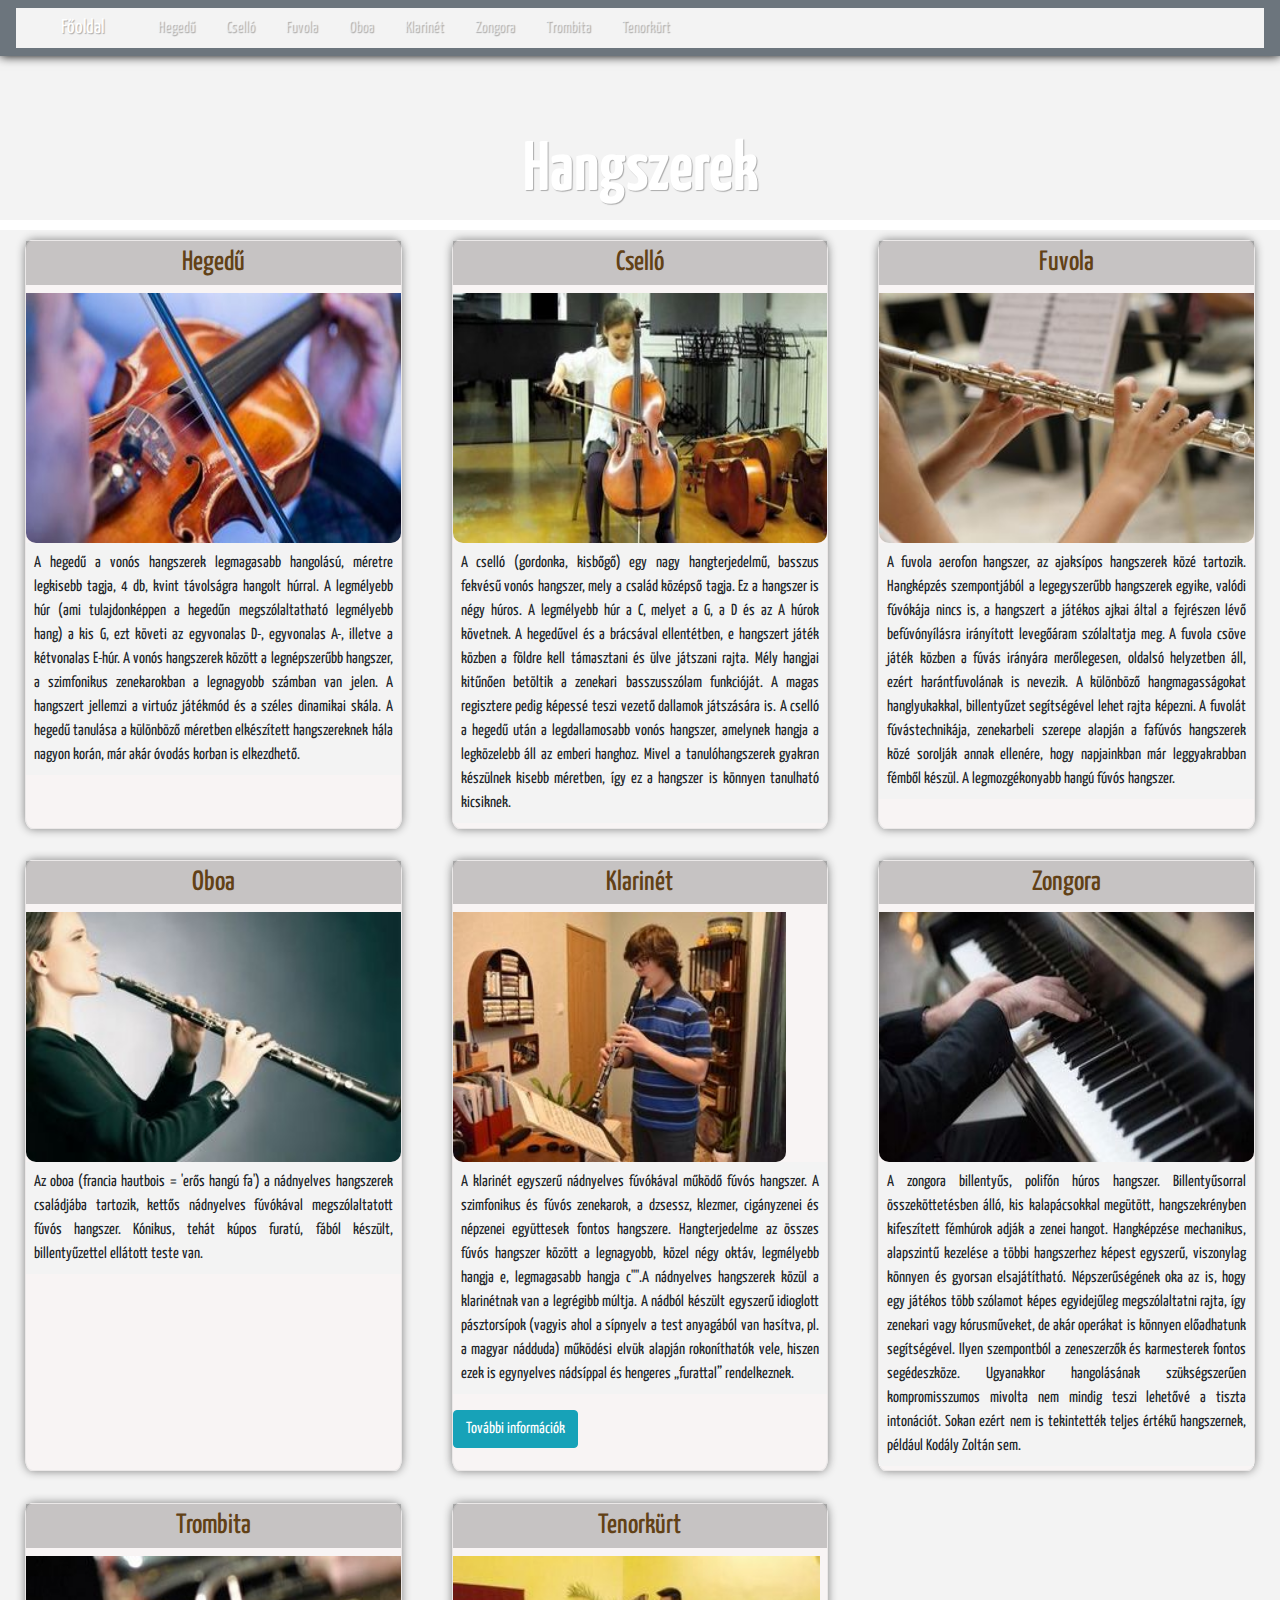
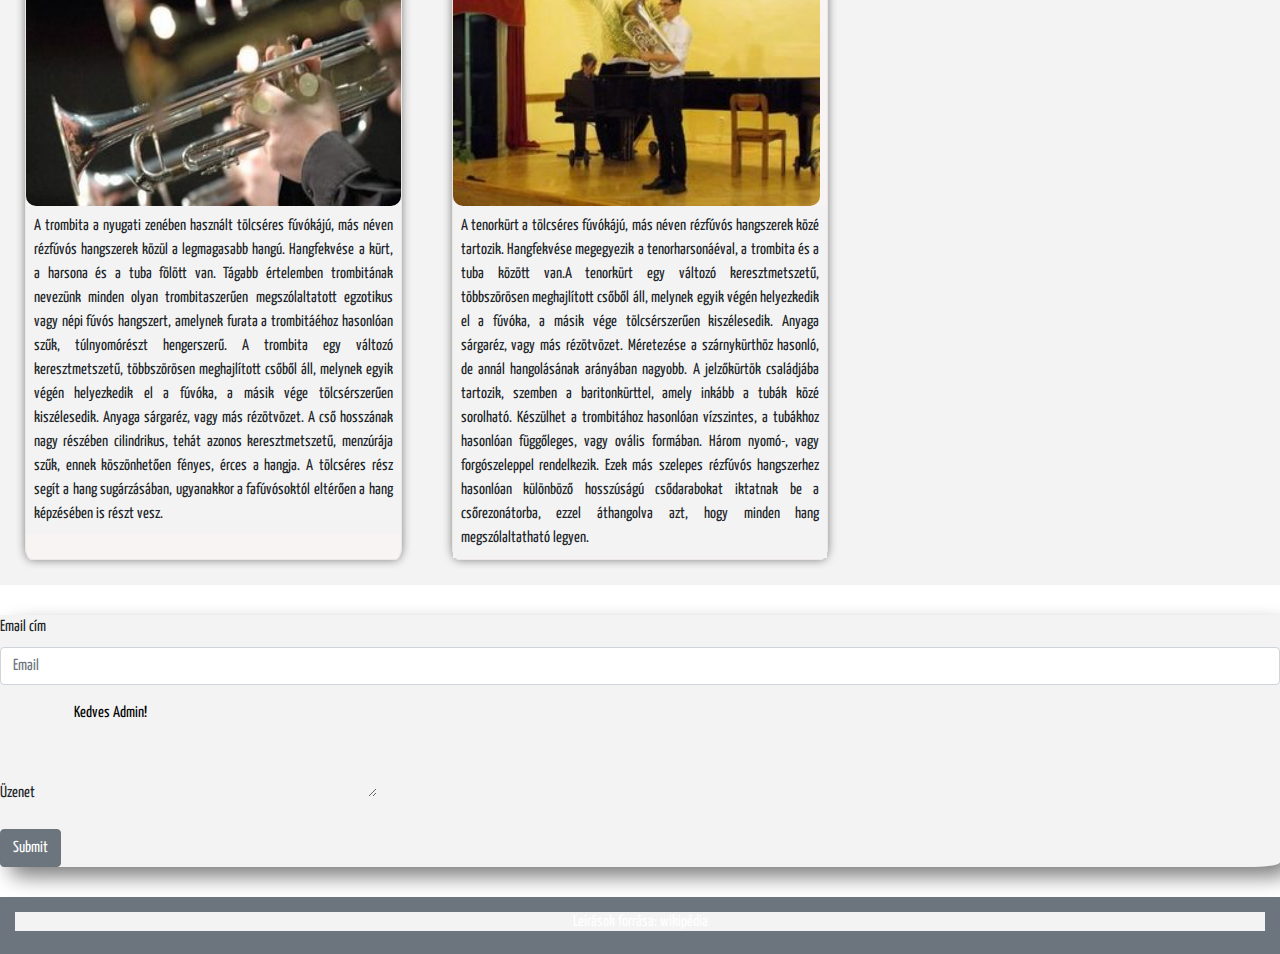
<file: index.html>
<!DOCTYPE html>
<html lang="hu">
<head>
    <meta charset="UTF-8">
    <meta http-equiv="X-UA-Compatible" content="IE=edge">
    <meta name="viewport" content="width=device-width, initial-scale=1.0">
    <title>Hangszerek</title>
    
    <meta http-equiv="X-UA-Compatible" content="IE=edge">
    <meta name="viewport" content="width=device-width, initial-scale=1.0">
    <link rel="stylesheet" href="./css/bootstrap.min.css">
    <link rel="stylesheet" href="./css/style.css">
    <link rel="preconnect" href="https://fonts.googleapis.com">
    <link rel="preconnect" href="https://fonts.gstatic.com" crossorigin>
    <link href="https://fonts.googleapis.com/css2?family=Oleo+Script+Swash+Caps&family=Yanone+Kaffeesatz:wght@300;400&display=swap" rel="stylesheet"> 
    <script src="./js/jquery.min.js"></script>
    <script src="./js/bootstrap.min.js"></script> 
    
</head>
<body>
   
    <header class="container-fluid">

    <nav class="navbar fixed-top navbar-expand-lg navbar-dark bg-secondary">
        <div class="container-fluid">
            <a class="navbar-brand" href="index.html">Főoldal</a>
            <button class="navbar-toggler" type="button" data-bs-toggle="collapse" data-bs-target="#navbarSupportedContent" aria-controls="navbarSupportedContent" aria-expanded="false" aria-label="Toggle navigation">
            <span class="navbar-toggler-icon"></span>
        </button>
            <div class="collapse navbar-collapse" id="navbarSupportedContent">
                <div class="navbar-nav me-auto mb-2 mb-lg-0">
                    <div class="nav-item">
                        <a class="nav-link" href="#hegedu">Hegedű</a>
                    </div>
                    <div class="nav-item">
                        <a class="nav-link" href="#csello">Cselló</a>
                    </div>
                    <div class="nav-item">
                        <a class="nav-link" href="#fuvola">Fuvola</a>   
                    </div>
                   
                    <div class="nav-item">
                        <a class="nav-link" href="#oboa">Oboa</a>    
                    </div><div class="nav-item">
                        <a class="nav-link" href="#klarinet">Klarinét </a>   
                    </div><div class="nav-item">
                        <a class="nav-link" href="#zongora">Zongora</a>  
                    </div><div class="nav-item">
                        <a class="nav-link" href="#trombita">Trombita</a>   
                    </div><div class="nav-item">
                        <a class="nav-link" href="#tenorkurt">Tenorkürt</a>   
                    </div>
                  
                </div>
            </div>
        </div>
    </nav>
            
    <h1>Hangszerek</h1>    
      
    </header>

    <main class="container-fluid">
        <div class="row">
            <div class="col-xs-12 col-sm-6 col-md-4 col-lg-4">
                <div class="box">
                    <h3 class="cim" id="hegedu">Hegedű</h3>
                    <img class="img-fluid" src="./img/hegedus.jpg" alt="Hegedű" title="Hegedű">
                   
                    <p  class="p-2"> A hegedű a vonós hangszerek  legmagasabb hangolású, méretre legkisebb tagja, 4 db, kvint távolságra hangolt húrral. A legmélyebb húr (ami tulajdonképpen a hegedűn megszólaltatható legmélyebb hang) a kis G, ezt követi az egyvonalas D-, egyvonalas A-, illetve a kétvonalas E-húr. A vonós hangszerek között a legnépszerűbb hangszer, a szimfonikus zenekarokban a legnagyobb számban van jelen. A hangszert jellemzi a virtuóz játékmód és a széles dinamikai skála. A hegedű tanulása a különböző méretben elkészített hangszereknek hála nagyon korán, már akár óvodás korban is elkezdhető. </p>
                </div>
            </div>
            <div class="col-xs-12 col-sm-6 col-md-4 col-lg-4">
                <div class="box">
                    <h3 class="cim" id="csello">Cselló</h3>
                    <img class="img-fluid" src="./img/csello.jpg" alt="Cselló" title="Cselló">
                    <p  class="p-2">A cselló (gordonka, kisbőgő) egy nagy hangterjedelmű, basszus fekvésű vonós hangszer, mely a család középső tagja. Ez a hangszer is négy húros. A legmélyebb húr a C, melyet a G, a D és az A húrok követnek. A hegedűvel és a brácsával ellentétben, e hangszert játék közben a földre kell támasztani és ülve játszani rajta. Mély hangjai kitűnően betöltik a zenekari basszusszólam funkcióját. A magas regisztere pedig képessé teszi vezető dallamok játszására is. A cselló a hegedű után a legdallamosabb vonós hangszer, amelynek hangja a legközelebb áll az emberi hanghoz. Mivel a tanulóhangszerek gyakran készülnek kisebb méretben, így ez a hangszer is könnyen tanulható kicsiknek.</p>
                </div>
            </div>
    
            <div class="col-xs-12 col-sm-6 col-md-4 col-lg-4">
                <div class="box">
                    <h3 class="cim" id="fuvola">Fuvola</h3>
                    <img class="img-fluid" src="./img/fuvolista.jpg" alt="Fuvola" title="Fuvola">
                    <p  class="p-2">A fuvola aerofon hangszer, az ajaksípos hangszerek közé tartozik. Hangképzés szempontjából a legegyszerűbb hangszerek egyike, valódi fúvókája nincs is, a hangszert a játékos ajkai által a fejrészen lévő befúvónyílásra irányított levegőáram szólaltatja meg. A fuvola csöve játék közben a fúvás irányára merőlegesen, oldalsó helyzetben áll, ezért harántfuvolának is nevezik. A különböző hangmagasságokat hanglyukakkal, billentyűzet segítségével lehet rajta képezni. A fuvolát fúvástechnikája, zenekarbeli szerepe alapján a fafúvós hangszerek közé sorolják annak ellenére, hogy napjainkban már leggyakrabban fémből készül. A legmozgékonyabb hangú fúvós hangszer.</p>
                </div>
            </div>
            <div class="col-xs-12 col-sm-6 col-md-4 col-lg-4">
                <div class="box">
                    <h3 class="cim" id="oboa">Oboa</h3>
                    <img class="img-fluid" src="./img/oboa.jpg" alt="Oboa" title="Oboa">
                    <p class="p-2">Az oboa (francia hautbois = 'erős hangú fa') a nádnyelves hangszerek családjába tartozik, kettős nádnyelves fúvókával megszólaltatott fúvós hangszer. Kónikus, tehát kúpos furatú, fából készült, billentyűzettel ellátott teste van.</p>
                </div>
            </div>
            <div class="col-xs-12 col-sm-6 col-md-4 col-lg-4">
                <div class="box">
                    <h3 class="cim" id="klarinet">Klarinét</h3>
                    <img class="img-fluid" src="./img/klarinetos.jpg" alt="Klarinét" title="Klarinét">
                    <p  class="p-2">A klarinét egyszerű nádnyelves fúvókával működő fúvós hangszer. A szimfonikus és fúvós zenekarok, a dzsessz, klezmer, cigányzenei és népzenei együttesek fontos hangszere. Hangterjedelme az összes fúvós hangszer között a legnagyobb, közel négy oktáv, legmélyebb hangja e, legmagasabb hangja c''''.A nádnyelves hangszerek közül a klarinétnak van a legrégibb múltja. A nádból készült egyszerű idioglott pásztorsípok (vagyis ahol a sípnyelv a test anyagából van hasítva, pl. a magyar nádduda) működési elvük alapján rokoníthatók vele, hiszen ezek is egynyelves nádsíppal és hengeres „furattal” rendelkeznek.</p>
                    <a href="klarinet.html" class="btn btn-info">További információk</a>
                </div>
            </div>
            <div class="col-xs-12 col-sm-6 col-md-4 col-lg-4">
                <div class="box">
                    <h3 class="cim" id="zongora">Zongora</h3>
                    <img class="img-fluid" src="./img/Zongora.jpg" alt="Zongora" title="Zongora">
                    <p  class="p-2">A zongora billentyűs, polifón húros hangszer. Billentyűsorral összeköttetésben álló, kis kalapácsokkal megütött, hangszekrényben kifeszített fémhúrok adják a zenei hangot. Hangképzése mechanikus, alapszintű kezelése a többi hangszerhez képest egyszerű, viszonylag könnyen és gyorsan elsajátítható. Népszerűségének oka az is, hogy egy játékos több szólamot képes egyidejűleg megszólaltatni rajta, így zenekari vagy kórusműveket, de akár operákat is könnyen előadhatunk segítségével. Ilyen szempontból a zeneszerzők és karmesterek fontos segédeszköze. Ugyanakkor hangolásának szükségszerűen kompromisszumos mivolta nem mindig teszi lehetővé a tiszta intonációt. Sokan ezért nem is tekintették teljes értékű hangszernek, például Kodály Zoltán sem.</p>
                </div>
            </div>
            <div class="col-xs-12 col-sm-6 col-md-4 col-lg-4">
                <div class="box">
                    <h3 class="cim" id="trombita">Trombita</h3>
                    <img class="img-fluid" src="./img/trombita.jpg" alt="Trombita" title="Trombita">
                    <p  class="p-2">A trombita a nyugati zenében használt tölcséres fúvókájú, más néven rézfúvós hangszerek közül a legmagasabb hangú. Hangfekvése a kürt, a harsona és a tuba fölött van. Tágabb értelemben trombitának nevezünk minden olyan trombitaszerűen megszólaltatott egzotikus vagy népi fúvós hangszert, amelynek furata a trombitáéhoz hasonlóan szűk, túlnyomórészt hengerszerű. A trombita egy változó keresztmetszetű, többszörösen meghajlított csőből áll, melynek egyik végén helyezkedik el a fúvóka, a másik vége tölcsérszerűen kiszélesedik. Anyaga sárgaréz, vagy más rézötvözet. A cső hosszának nagy részében cilindrikus, tehát azonos keresztmetszetű, menzúrája szűk, ennek köszönhetően fényes, érces a hangja. A tölcséres rész segít a hang sugárzásában, ugyanakkor a fafúvósoktól eltérően a hang képzésében is részt vesz.</p>
                </div>
            </div>
            <div class="col-xs-12 col-sm-6 col-md-4 col-lg-4">
                <div class="box">
                    <h3 class="cim" id="tenorkurt">Tenorkürt</h3>
                    <img class="img-fluid" src="./img/tenorkurt.jpg" alt="Tenorkürt" title="Tenorkürt">
                    <p  class="p-2">A tenorkürt a tölcséres fúvókájú, más néven rézfúvós hangszerek közé tartozik. Hangfekvése megegyezik a tenorharsonáéval, a trombita és a tuba között van.A tenorkürt egy változó keresztmetszetű, többszörösen meghajlított csőből áll, melynek egyik végén helyezkedik el a fúvóka, a másik vége tölcsérszerűen kiszélesedik. Anyaga sárgaréz, vagy más rézötvözet. Méretezése a szárnykürthöz hasonló, de annál hangolásának arányában nagyobb. A jelzőkürtök családjába tartozik, szemben a baritonkürttel, amely inkább a tubák közé sorolható. Készülhet a trombitához hasonlóan vízszintes, a tubákhoz hasonlóan függőleges, vagy ovális formában. Három nyomó-, vagy forgószeleppel rendelkezik. Ezek más szelepes rézfúvós hangszerhez hasonlóan különböző hosszúságú csődarabokat iktatnak be a csőrezonátorba, ezzel áthangolva azt, hogy minden hang megszólaltatható legyen.</p>
                </div>
            </div>
        </div>
    </main>

    <form>
        <div class="form-group">
          <label for="exampleInputEmail1">Email cím</label>
          <input type="email" class="form-control" id="exampleInputEmail1" placeholder="Email">
        </div>
        <div class="form-group">
          <label>Üzenet</label>
          <textarea rows="4" cols="50" name="comment">
            Kedves Admin! </textarea>
        </div>
        <button type="submit" class="btn btn-secondary">Submit</button>
      </form>

    <footer>
        <h6><a href="https://hu.wikipedia.org/wiki/Kezd!Kezd%C5%91lap" target="_blank">Leírások forrása: wikipédia</a></h6>
    </footer>
    
</body>
</html>
</file>
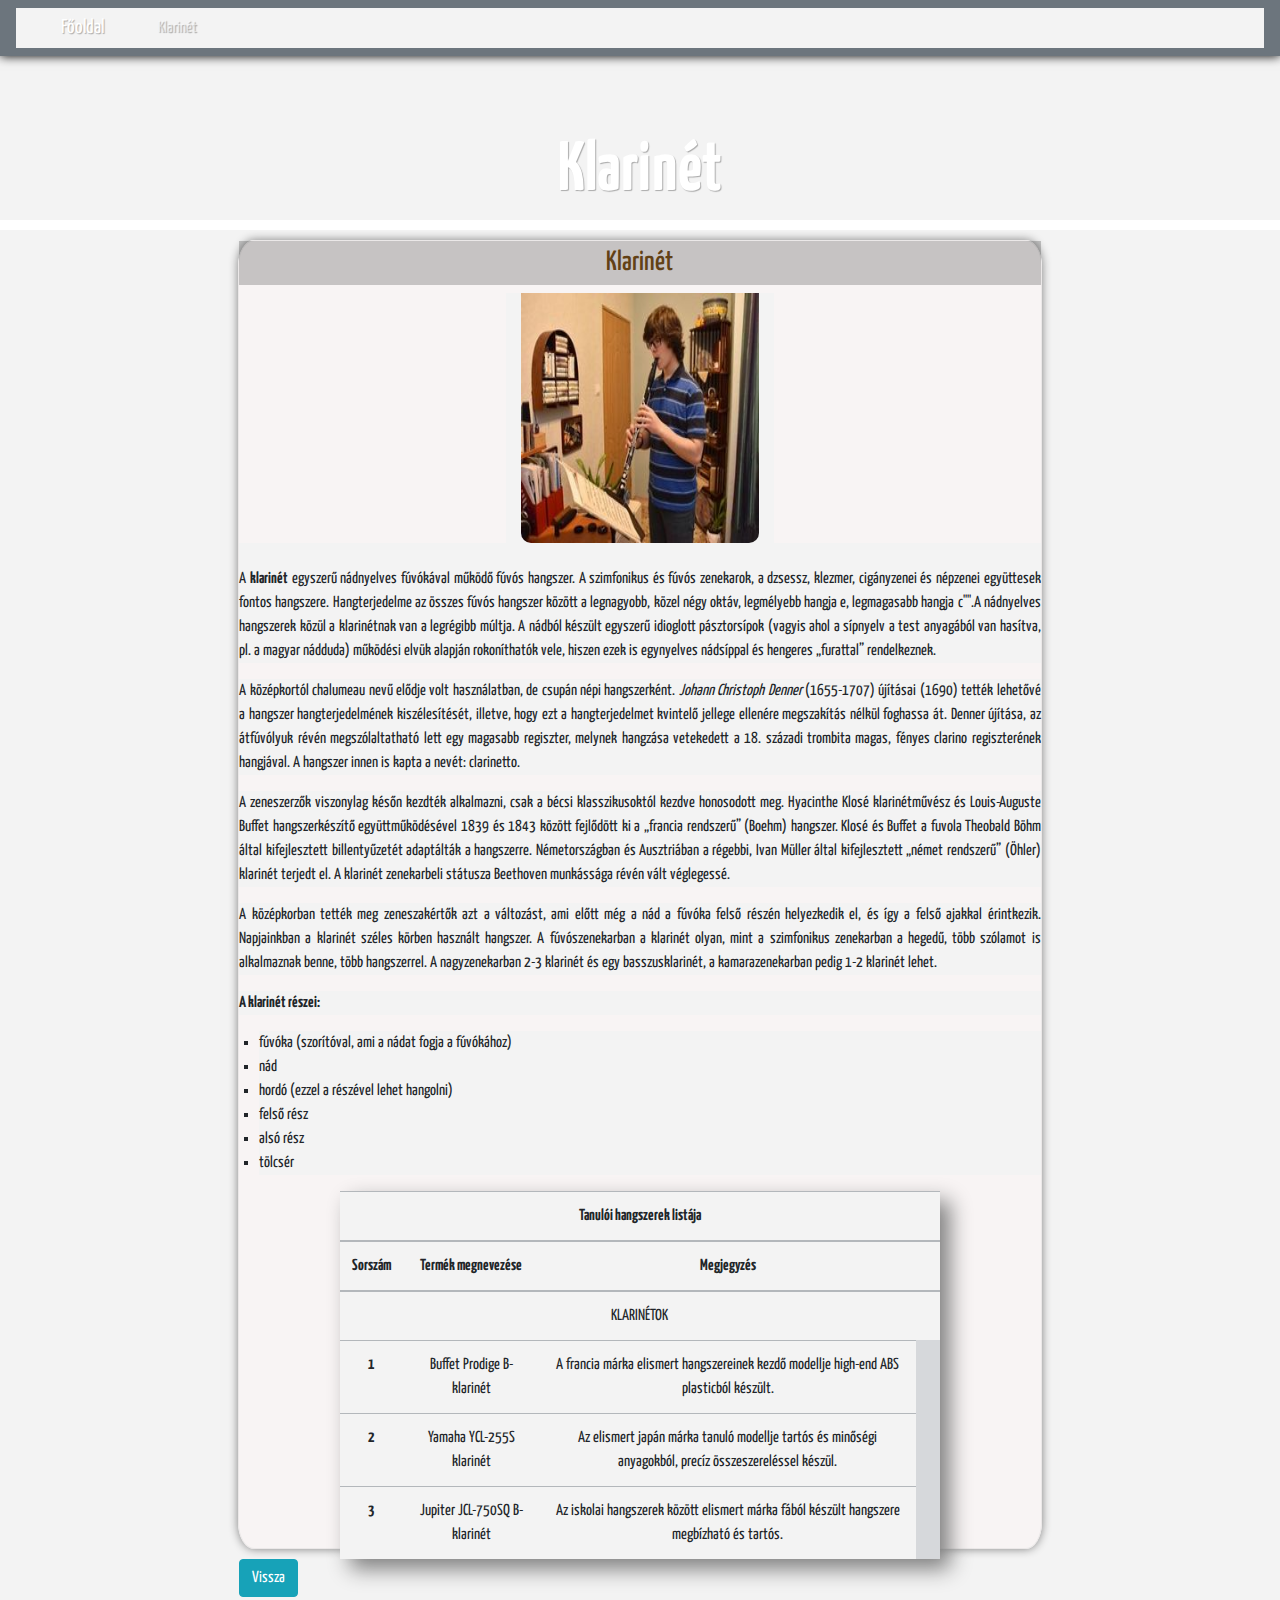
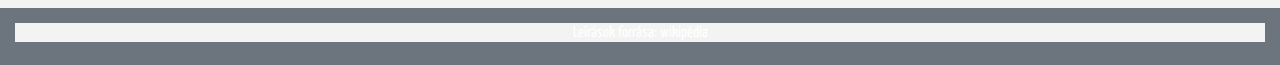
<file: klarinet.html>
<!DOCTYPE html>
<html lang="hu">
<head>
    <meta charset="UTF-8">
    <meta http-equiv="X-UA-Compatible" content="IE=edge">
    <meta name="viewport" content="width=device-width, initial-scale=1.0">
    <link rel="stylesheet" href="./css/bootstrap.min.css">
    <link rel="stylesheet" href="./css/style.css">
    <link rel="preconnect" href="https://fonts.googleapis.com">
    <link rel="preconnect" href="https://fonts.gstatic.com" crossorigin>
    <link
        href="https://fonts.googleapis.com/css2?family=Oleo+Script+Swash+Caps&family=Yanone+Kaffeesatz:wght@300;400&display=swap"
        rel="stylesheet">
    <script src="./js/jquery.min.js"></script>
    <script src="./js/bootstrap.min.js"></script>
    <title>Klarinét</title>
</head>

<body>
   
    <header class="container-fluid">

        <nav class="navbar fixed-top navbar-expand-lg navbar-dark bg-secondary">
            <div class="container-fluid">
                <a class="navbar-brand" href="index.html">Főoldal</a>
                <button class="navbar-toggler" type="button" data-bs-toggle="collapse" data-bs-target="#navbarSupportedContent" aria-controls="navbarSupportedContent" aria-expanded="false" aria-label="Toggle navigation">
                <span class="navbar-toggler-icon"></span>
            </button>
                <div class="collapse navbar-collapse" id="navbarSupportedContent">
                    <div class="navbar-nav me-auto mb-2 mb-lg-0">

                        <div class="nav-item">
                            <a class="nav-link" href="#klarinet">Klarinét</a>
                        </div>
                
                    </div>
                </div>
            </div>
        </nav>

        <h1>Klarinét</h1>

    </header>

    <main class="container-fluid">
        <div class="row">
            <div class="col-8 mx-auto">
                <div class="box">
                    <h3 class="cim" id="klarinet">Klarinét</h3>
                    <div class="col-4 mx-auto">
                    <img class="img-fluid" src="./img/klarinetos.jpg" alt="klarinét">                   
                    </div>
                    <p class="pt-4">A <b>klarinét</b> egyszerű nádnyelves fúvókával működő fúvós hangszer. A szimfonikus és
                        fúvós zenekarok, a dzsessz, klezmer, cigányzenei és népzenei együttesek fontos hangszere.
                        Hangterjedelme az összes fúvós hangszer között a legnagyobb, közel négy oktáv, legmélyebb hangja
                        e, legmagasabb hangja c''''.A nádnyelves hangszerek közül a klarinétnak van a legrégibb múltja.
                        A nádból készült egyszerű idioglott pásztorsípok (vagyis ahol a sípnyelv a test anyagából van
                        hasítva, pl. a magyar nádduda) működési elvük alapján rokoníthatók vele, hiszen ezek is
                        egynyelves nádsíppal és hengeres „furattal” rendelkeznek.</p>
                    <p>A középkortól chalumeau nevű elődje volt használatban, de csupán népi hangszerként. <i>Johann
                        Christoph Denner</i>  (1655-1707) újításai (1690) tették lehetővé a hangszer hangterjedelmének
                        kiszélesítését, illetve, hogy ezt a hangterjedelmet kvintelő jellege ellenére megszakítás nélkül
                        foghassa át. Denner újítása, az átfúvólyuk révén megszólaltatható lett egy magasabb regiszter,
                        melynek hangzása vetekedett a 18. századi trombita magas, fényes clarino regiszterének
                        hangjával. A hangszer innen is kapta a nevét: clarinetto.
                    </p><p>
                        A zeneszerzők viszonylag későn kezdték alkalmazni, csak a bécsi klasszikusoktól kezdve
                        honosodott meg. Hyacinthe Klosé klarinétművész és Louis-Auguste Buffet hangszerkészítő
                        együttműködésével 1839 és 1843 között fejlődött ki a „francia rendszerű” (Boehm) hangszer. Klosé
                        és Buffet a fuvola Theobald Böhm által kifejlesztett billentyűzetét adaptálták a hangszerre.
                        Németországban és Ausztriában a régebbi, Ivan Müller által kifejlesztett „német rendszerű”
                        (Öhler) klarinét terjedt el. A klarinét zenekarbeli státusza Beethoven munkássága révén vált
                        véglegessé.
                    </p><p>
                        A középkorban tették meg zeneszakértők azt a változást, ami előtt még a nád a fúvóka felső
                        részén helyezkedik el, és így a felső ajakkal érintkezik.

                        Napjainkban a klarinét széles körben használt hangszer. A fúvószenekarban a klarinét olyan, mint
                        a szimfonikus zenekarban a hegedű, több szólamot is alkalmaznak benne, több hangszerrel. A
                        nagyzenekarban 2-3 klarinét és egy basszusklarinét, a kamarazenekarban pedig 1-2 klarinét lehet.
                    </p>
                    <p class="font-weight-bold" id="reszek">A klarinét részei:</p>
                       <ul>
                            <li>fúvóka (szorítóval, ami a nádat fogja a fúvókához)</li>
                            <li> nád</li>
                            <li>hordó (ezzel a részével lehet hangolni)</li>
                            <li>felső rész</li>
                            <li>alsó rész</li>
                            <li>tölcsér</li>
                       </ul>

                        <table id="lista" class="table table-secondary table-hover">
        
                            <thead>
                                <tr>
                                    <th colspan="4">Tanulói hangszerek listája</th>
                                </tr>                                
                              <tr>
                                <th scope="col">Sorszám</th>
                                <th scope="col">Termék megnevezése </th>
                                <th scope="col">Megjegyzés<th>                                
                              </tr>
                            </thead>
                            <tbody>
                                <tr><td colspan="4">KLARINÉTOK</td></tr>
                              <tr>
                                <th scope="row">1</th>
                                <td>Buffet Prodige B-klarinét</td>
                                <td>A francia márka elismert hangszereinek kezdő modellje high-end ABS
                                    plasticból készült.</td>                                
                              </tr>
                              <tr>
                                <th scope="row">2</th>
                                <td>Yamaha YCL-255S klarinét </td>
                                <td>Az elismert japán márka tanuló modellje tartós és minőségi anyagokból,
                                    precíz összeszereléssel készül.</td>                                
                              </tr>
                              <tr>
                                <th scope="row">3</th>
                                <td>Jupiter JCL-750SQ B-klarinét</td>
                                <td>Az iskolai hangszerek között elismert márka fából készült hangszere
                                    megbízható és tartós.</td>                                
                              </tr>
                            </tbody>
                          </table>
                    <a href="index.html" class="btn btn-info">Vissza</a>
                </div>
            </div>

        </div>
    </main>

    <footer>
        <h6><a href="https://hu.wikipedia.org/wiki/Kezd%C5%91lap" target="_blank">Leírások forrása: wikipédia</a></h6>
    </footer>

</body>

</html>
</file>
<file: css/style.css>
*{      /*alapbeállítás*/
    margin: 0;
    padding: 0;
    border: 0;
    font-weight: 400;
    font-size:16px;    
    font-family: 'Oleo Script Swash Caps', cursive;
    font-family: 'Yanone Kaffeesatz', sans-serif;
    background-color: rgb(243, 243, 243);
}

a{
    text-decoration: none;
    color: white;
    
}
header{
    background-size: cover;
    padding: 10px;
    color: white;
    text-shadow: 1px 1px 1px rgba(0,0,0,0.3);
    margin: 70px 0 10px 0;  
    height: 150px;    
}

h1{
    font-weight: 700;
    text-shadow: 1px 1px 1px rgba(0,0,0,0.3);
    padding-top: 50px;
    text-align: center;
    font-size: 70px;
} 

header nav{
    text-align:right;
    color: rgb(12, 11, 11);
  
}

header nav a{
    color: rgb(12, 11, 11);
    margin-left:15px;
    display: inline-block;  
    padding: 10px 15px;    
}

header nav a:hover{
    background-color: rgb(65, 65, 65);
    box-shadow: inset 0 0 rgba(0,0,0,0.2);
    color:rgb(137, 82, 82);
    border-radius: 10%;
}

.box{
    background-color: #f8f3f3f3;
    height: 95%;
    border: 1px rgb(235, 232, 232) ridge;
    border-radius: 2%;
    box-shadow: 0 0 10px grey;
    text-align: justify;
    margin-inline: 15px;
    margin: 10px;   

}

.cim{
    text-align: center;
    background-color: rgba(0,0,0,0.2);
    padding: 5px;
    padding-right: 8px;
    padding-left: 8px;
    color: #624116;
}

footer{
    background-color: #6c757d;
    color:white;
    text-align: center;
    padding: 15px;
}

footer a:hover{
    color: black;
    background-color: white;
    margin-inline: 10px;
}


.img-fluid {
  text-align: center;
  height: 250px;
  border-radius:  0px 0px 10px 10px;  
}


.navbar{
    box-shadow: 0 0 10px black;
}

form{
    margin: 30px auto;
    border-radius: 2%;
    box-shadow:10px 10px 20px grey;
}

.klarinetos {
    margin: 0 auto;
}

ul{
    list-style-type: square;
    margin-left: 20px;
}

.table{
    max-width: 600px;
    text-align: center;
    margin-top: 50px;
    margin-bottom: 35px;
    box-shadow:10px 10px 20px grey;
    margin: auto;

}

th{
    text-align: center;
    font-weight: bold;
}
</file>
